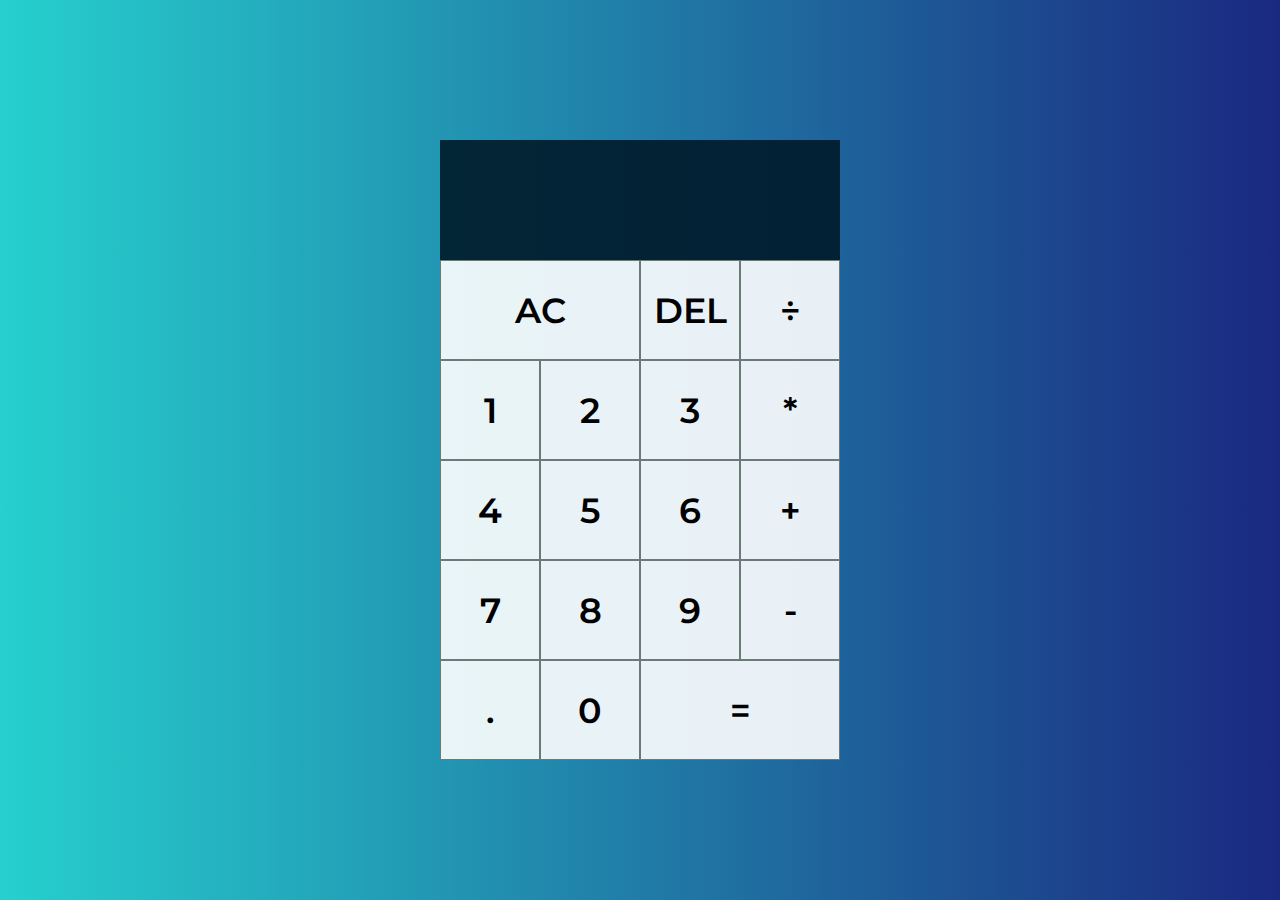
<file: index.html>
<!DOCTYPE html>
<html lang="en">

<head>
  <meta charset="UTF-8">
  <meta http-equiv="X-UA-Compatible" content="IE=edge">
  <meta name="viewport" content="width=device-width, initial-scale=1.0">
  <title>Calculator</title>
  <link rel="stylesheet" href="style.css">
</head>

<body>

  <div class="wrapper">
    <header class="header">
      <div class="header__content _container">
      </div>
    </header>

    <main class="main">

      <div class="calculator-grid">
        <div class="output">
          <div data-previous-operand class="previous-operand"></div>
          <div data-current-operand class="current-operand"></div>
        </div>
        <button data-all-clear class="span-two"> AC </button>
        <button data-delete> DEL </button>
        <button data-operation> ÷ </button>
        <button data-number> 1 </button>
        <button data-number> 2 </button>
        <button data-number> 3 </button>
        <button data-operation> * </button>
        <button data-number> 4 </button>
        <button data-number> 5 </button>
        <button data-number> 6 </button>
        <button data-operation> + </button>
        <button data-number> 7 </button>
        <button data-number> 8 </button>
        <button data-number> 9 </button>
        <button data-operation> - </button>
        <button data-number> . </button>
        <button data-number> 0 </button>
        <button data-equals class="span-two"> = </button>
      </div>

    </main>

  </div>

  <script src="script.js"></script>
</body>

</html>
</file>
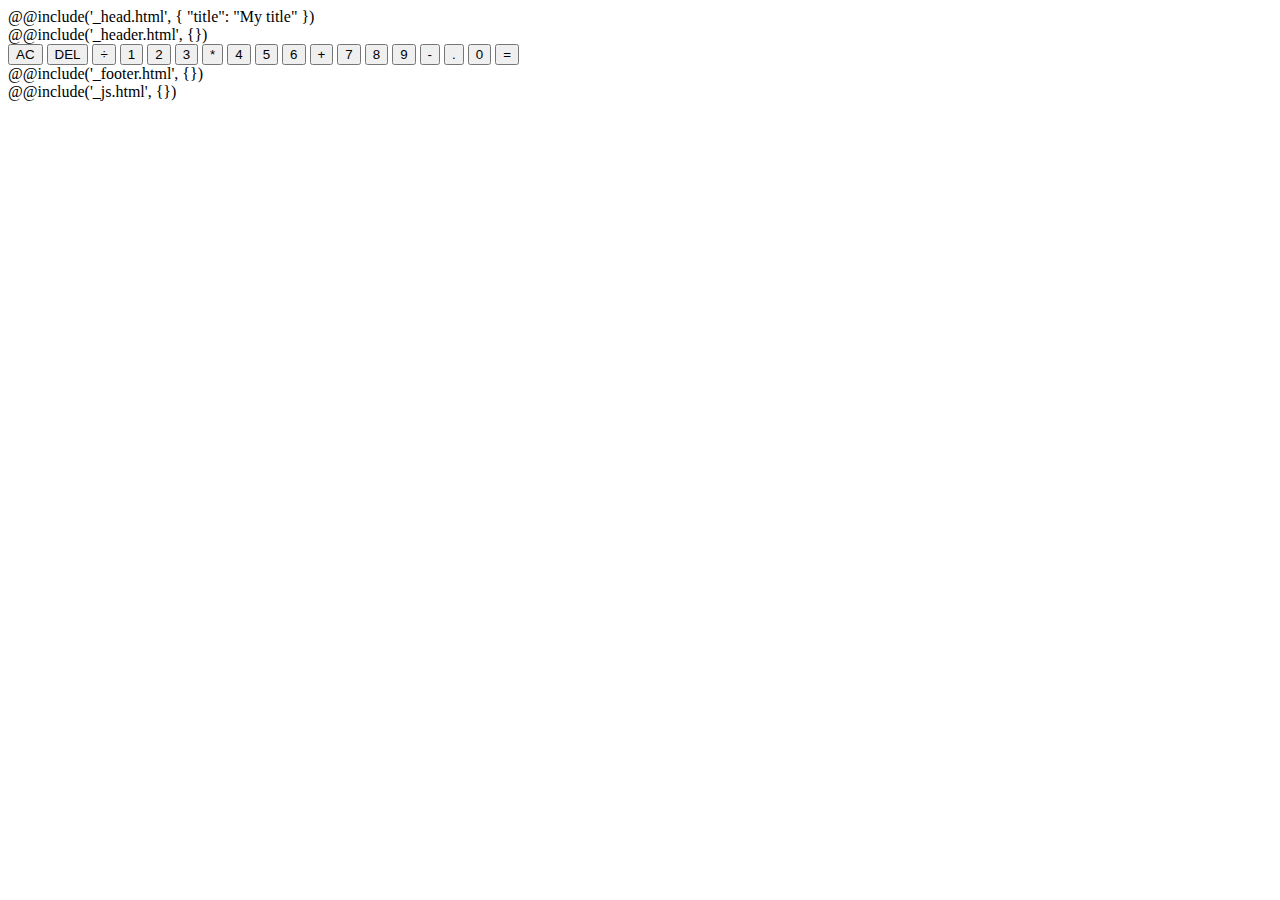
<file: #src/index.html>
<!DOCTYPE html>
<html lang="ru">
@@include('_head.html', {
"title": "My title"
})

<body>
  <div class="wrapper">
    @@include('_header.html', {})
    <!--! ======================== STOP ================================== -->



    <main class="main">

      <div class="calculator-grid">
        <div class="output">
          <div data-previous-operand class="previous-operand"></div>
          <div data-current-operand class="current-operand"></div>
        </div>
        <button data-all-clear class="span-two"> AC </button>
        <button data-delete> DEL </button>
        <button data-operation> ÷ </button>
        <button data-number> 1 </button>
        <button data-number> 2 </button>
        <button data-number> 3 </button>
        <button data-operation> * </button>
        <button data-number> 4 </button>
        <button data-number> 5 </button>
        <button data-number> 6 </button>
        <button data-operation> + </button>
        <button data-number> 7 </button>
        <button data-number> 8 </button>
        <button data-number> 9 </button>
        <button data-operation> - </button>
        <button data-number> . </button>
        <button data-number> 0 </button>
        <button data-equals class="span-two"> = </button>
      </div>

    </main>



    <!--! ======================== STOP ================================== -->
    @@include('_footer.html', {})

  </div>
  <!-- @@include('_popup.html', {}) -->
  @@include('_js.html', {})

</body>

</html>
</file>
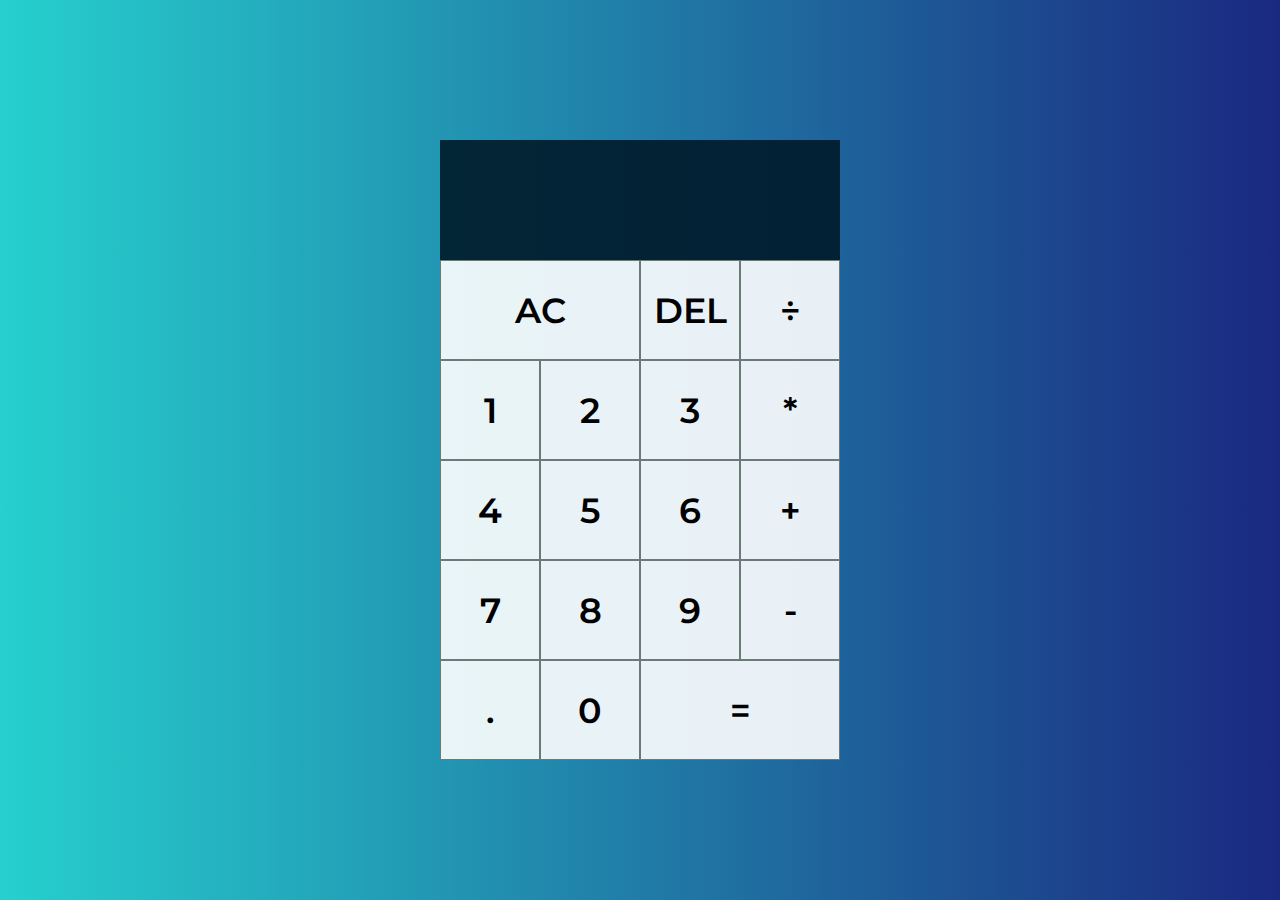
<file: app/index.html>
<!DOCTYPE html><html lang="ru"><head>  <meta charset="UTF-8">  <meta http-equiv="X-UA-Compatible" content="IE=edge">  <meta name="viewport" content="width=device-width, initial-scale=1.0">  <title>Calculator</title>  <link rel="stylesheet" href="css/style.min.css"></head><body>  <div class="wrapper">    <header class="header">  <div class="header__content _container">  </div></header>    <!--! ======================== STOP ================================== -->    <main class="main">      <div class="calculator-grid">        <div class="output">          <div data-previous-operand class="previous-operand"></div>          <div data-current-operand class="current-operand"></div>        </div>        <button data-all-clear class="span-two"> AC </button>        <button data-delete> DEL </button>        <button data-operation> ÷ </button>        <button data-number> 1 </button>        <button data-number> 2 </button>        <button data-number> 3 </button>        <button data-operation> * </button>        <button data-number> 4 </button>        <button data-number> 5 </button>        <button data-number> 6 </button>        <button data-operation> + </button>        <button data-number> 7 </button>        <button data-number> 8 </button>        <button data-number> 9 </button>        <button data-operation> - </button>        <button data-number> . </button>        <button data-number> 0 </button>        <button data-equals class="span-two"> = </button>      </div>    </main>    <!--! ======================== STOP ================================== -->    <footer class="footer"></footer>  </div>    <script src="js/script.js"></script></body></html>
</file>
<file: style.css>
@import url(https://fonts.googleapis.com/css?family=Montserrat:600,regular,700);

*,
*::before,
*::after {
  -webkit-box-sizing: border-box;
          box-sizing: border-box;
  font-family: Montserrat, sans-serif;
  font-weight: 600;
}

body {
  padding: 0;
  margin: 0;
  background: -webkit-gradient(linear, right top, left top, from(#1a2980), to(#26d0ce));
  background: -o-linear-gradient(right, #1a2980, #26d0ce);
  background: linear-gradient(to left, #1a2980, #26d0ce);
}

.calculator-grid {
  display: grid;
  -webkit-box-pack: center;
      -ms-flex-pack: center;
          justify-content: center;
  -ms-flex-line-pack: center;
      align-content: center;
  min-height: 100vh;
  grid-template-columns: repeat(4, 100px);
  grid-template-rows: minmax(120px, auto) repeat(5, 100px);
}

.calculator-grid > button {
  cursor: pointer;
  font-size: 2.2rem;
  border: 1px solid #6a7b76;
  outline: none;
  background-color: rgba(255, 255, 255, 0.9);
}

.calculator-grid > button:hover {
  background-color: rgba(255, 255, 255, 0.75);
}

.span-two {
  grid-column: span 2;
}

.output {
  grid-column: 1/-1;
  background-color: #001a29;
  opacity: 90%;
  display: -webkit-box;
  display: -ms-flexbox;
  display: flex;
  -webkit-box-align: end;
      -ms-flex-align: end;
          align-items: flex-end;
  -ms-flex-pack: distribute;
      justify-content: space-around;
  -webkit-box-orient: vertical;
  -webkit-box-direction: normal;
      -ms-flex-direction: column;
          flex-direction: column;
  padding: 15px;
  word-wrap: break-word;
  word-break: break-all;
}

.output .previous-operand {
  color: #cad2c5;
  opacity: 90%;
  font-size: 1.3rem;
}

.output .current-operand {
  color: #fff;
  opacity: 90%;
  font-size: 2.5rem;
}

@media (max-width: 480px) {
  .calculator-grid {
    display: grid;
    -webkit-box-pack: center;
        -ms-flex-pack: center;
            justify-content: center;
    -ms-flex-line-pack: center;
        align-content: center;
    min-height: 100vh;
    grid-template-columns: repeat(4, 80px);
    grid-template-rows: minmax(100px, auto) repeat(5, 80px);
  }


  .calculator-grid > button {
    font-size: 1.7rem;
  }

  .output .previous-operand {
    font-size: 1rem;
  }
  
  .output .current-operand {
    font-size: 2rem;
  }
}
</file>
<file: app/css/style.min.css>
@import url(https://fonts.googleapis.com/css?family=Montserrat:600,regular,700);*,::after,::before{-webkit-box-sizing:border-box;box-sizing:border-box;font-family:Montserrat,sans-serif;font-weight:600}body{padding:0;margin:0;background:-webkit-gradient(linear,right top,left top,from(#1a2980),to(#26d0ce));background:-o-linear-gradient(right,#1a2980,#26d0ce);background:linear-gradient(to left,#1a2980,#26d0ce)}.calculator-grid{display:grid;-webkit-box-pack:center;-ms-flex-pack:center;justify-content:center;-ms-flex-line-pack:center;align-content:center;min-height:100vh;grid-template-columns:repeat(4,100px);grid-template-rows:minmax(120px,auto) repeat(5,100px)}.calculator-grid>button{cursor:pointer;font-size:2.2rem;border:1px solid #6a7b76;outline:0;background-color:rgba(255,255,255,.9)}.calculator-grid>button:hover{background-color:rgba(255,255,255,.75)}.span-two{grid-column:span 2}.output{grid-column:1/-1;background-color:#001a29;opacity:90%;display:-webkit-box;display:-ms-flexbox;display:flex;-webkit-box-align:end;-ms-flex-align:end;align-items:flex-end;-webkit-box-pack:end;-ms-flex-pack:end;justify-content:flex-end;-ms-flex-pack:distribute;justify-content:space-around;-webkit-box-orient:vertical;-webkit-box-direction:normal;-ms-flex-direction:column;flex-direction:column;padding:15px;word-wrap:break-word;word-break:break-all}.output .preious-operand{color:#cad2c5;opacity:90%;font-size:1.3rem}.output .current-operand{color:#fff;opacity:90%;font-size:2.5rem}
</file>
